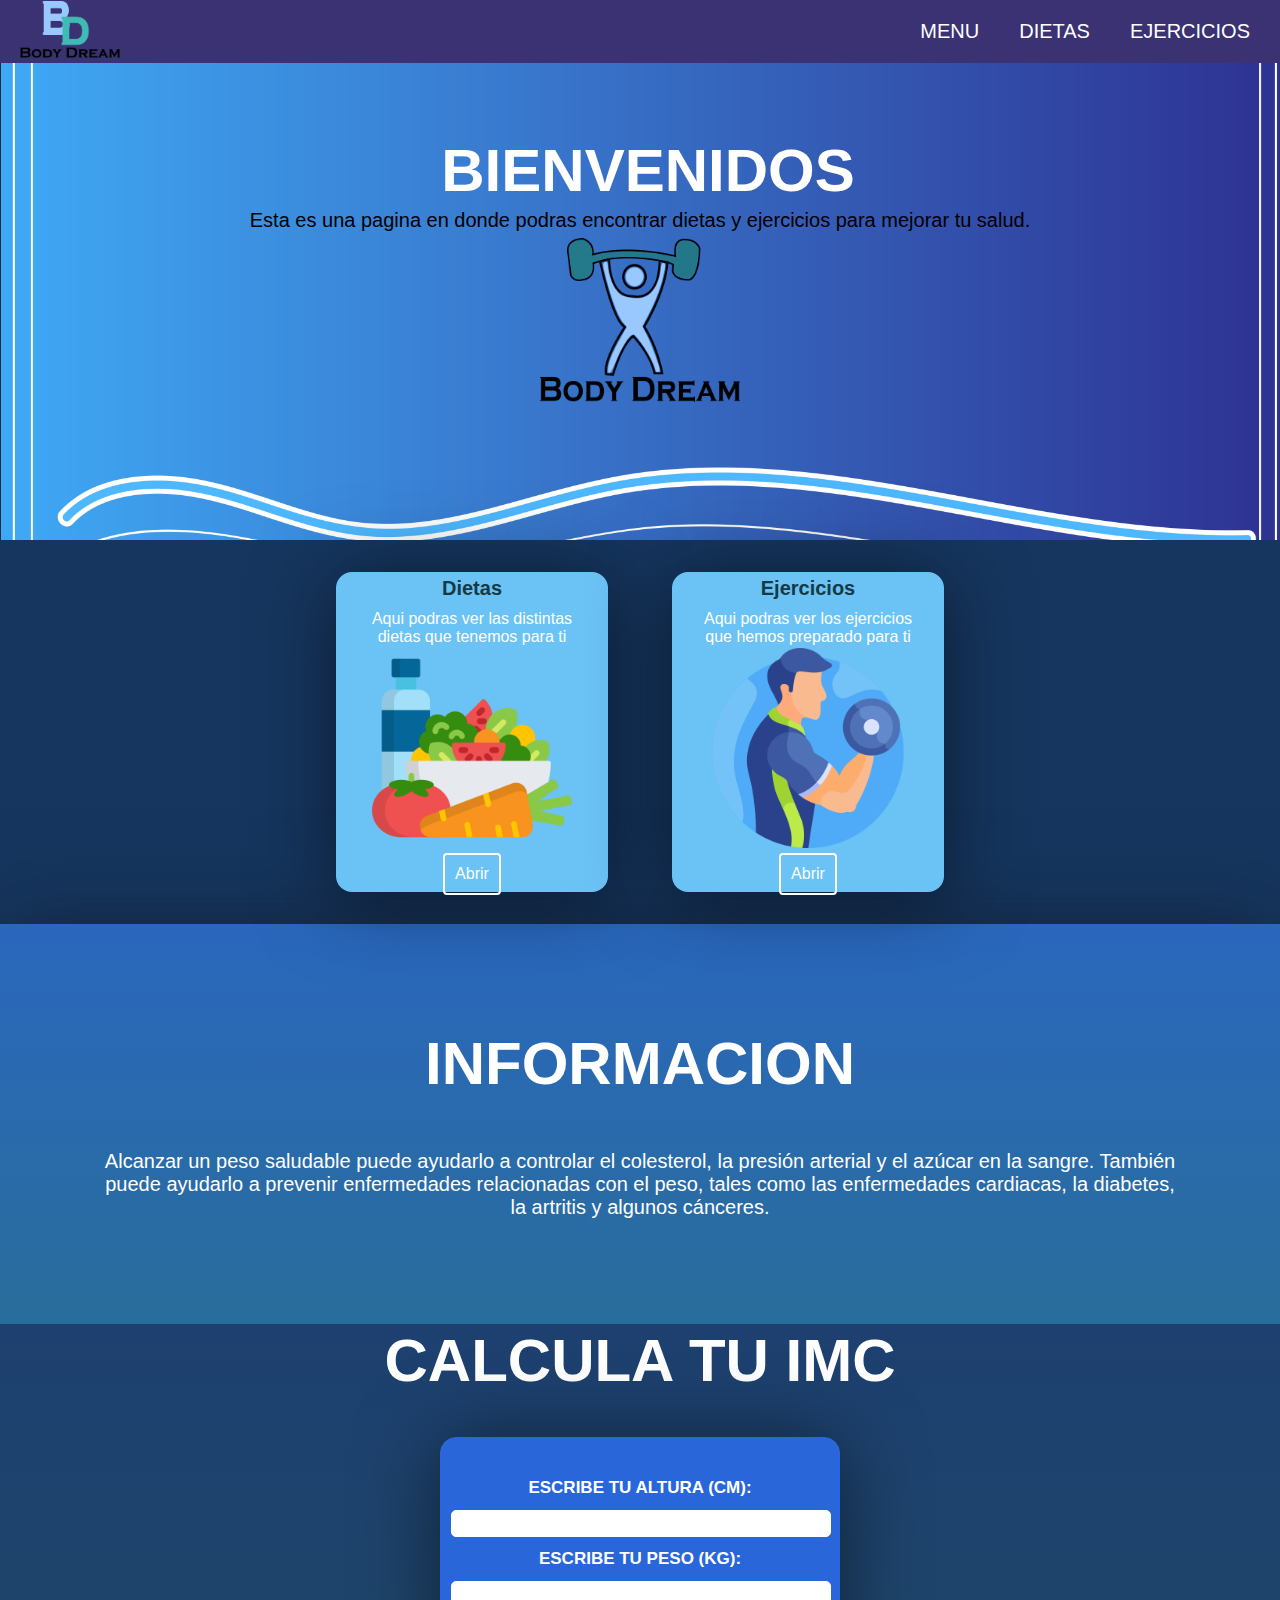
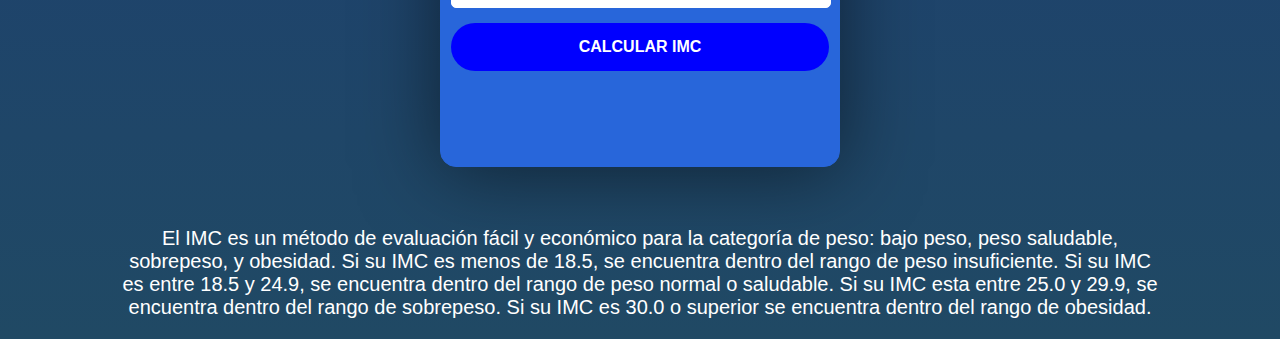
<file: index.html>
<!DOCTYPE html>
<html lang="en">
<head>
    <meta charset="UTF-8">
    <meta http-equiv="X-UA-Compatible" content="IE=edge">
    <meta name="viewport" content="width=device-width, initial-scale=1.0">
    <title>Bodydream</title> 
    <link rel="stylesheet" href="estilo.css">
    <link rel="stylesheet" href="script.js">
    
</head>
<body>
   <div class="head">

    <div class="logo">
        <img src="Logotipo.png" alt="imagen"width="100px">
     
     
    </div>

    <nav class="navbar">
      <a href="index.html">Menu</a>
      <a href="dietaas.html">Dietas</a>
      <a href="ejercicioss.html">Ejercicios</a>
    </nav>

   </div>

<header class="content header">
    <h2 class="title item">bienvenidos</h2>
    <p>
        Esta es una pagina en donde podras encontrar dietas y ejercicios para mejorar tu salud.
    <p>
        <div class="body">
        <img src="Imagotipo.png" alt=""width="200">
        </div>



</header>


<div class="box-container">

    <div class="box">
        <i class="fab fa-angular"></i>
        
        <h3>Dietas</h3>
        <p>Aqui podras ver las distintas dietas que tenemos para ti</p>
        <figure>
            <img src="icono2.png" alt=""width="200">
        </figure>
        <a href="dietaas.html">Abrir</a>
    </div>
    <div class="box">
        <i class="fab fa-apple"></i>
       
        <h3>Ejercicios</h3>
        <p>Aqui podras ver los ejercicios que hemos 
            preparado para ti</p>
            <figure>
                <img src="icono1.png" alt=""width="200">
            </figure>
            <a href="ejercicioss.html">Abrir</a>
    </div>
    

</div>
<section class="content about">
<h2 class="title">Informacion</h2>
<p>
    Alcanzar un peso saludable puede ayudarlo a controlar el colesterol, la presión arterial y el azúcar en la sangre. También puede ayudarlo a prevenir enfermedades relacionadas con el peso, tales como las enfermedades cardiacas, la diabetes, la artritis y algunos cánceres.
</p>
</section>
<section class="content imc">
    <h2 class="title">Calcula tu IMC</h2>
    <form id="formulario" onsubmit="calcular(); return false">
        <br>
        <label for="altura">Escribe tu ALTURA (cm):</label>
        <input type="text" id="altura" required="required">
        <br>
        <label for="peso">Escribe tu PESO (kg):</label>
        <input type="text" id="peso" required="required">
        <br>
        <button type="submit">Calcular IMC</button>
        <label id="resultado"></label>
      </form>
    <script src="script.js"></script>
    <p>
        El IMC es un método de evaluación fácil y económico para la categoría de peso: bajo peso, peso saludable, sobrepeso, y obesidad. Si su IMC es menos de 18.5, se encuentra dentro del rango de peso insuficiente. Si su IMC es entre 18.5 y 24.9, se encuentra dentro del rango de peso normal o saludable. Si su IMC esta entre 25.0 y 29.9, se encuentra dentro del rango de sobrepeso. Si su IMC es 30.0 o superior se encuentra dentro del rango de obesidad.
    </p>
    </section>

</body>
</html>
</file>
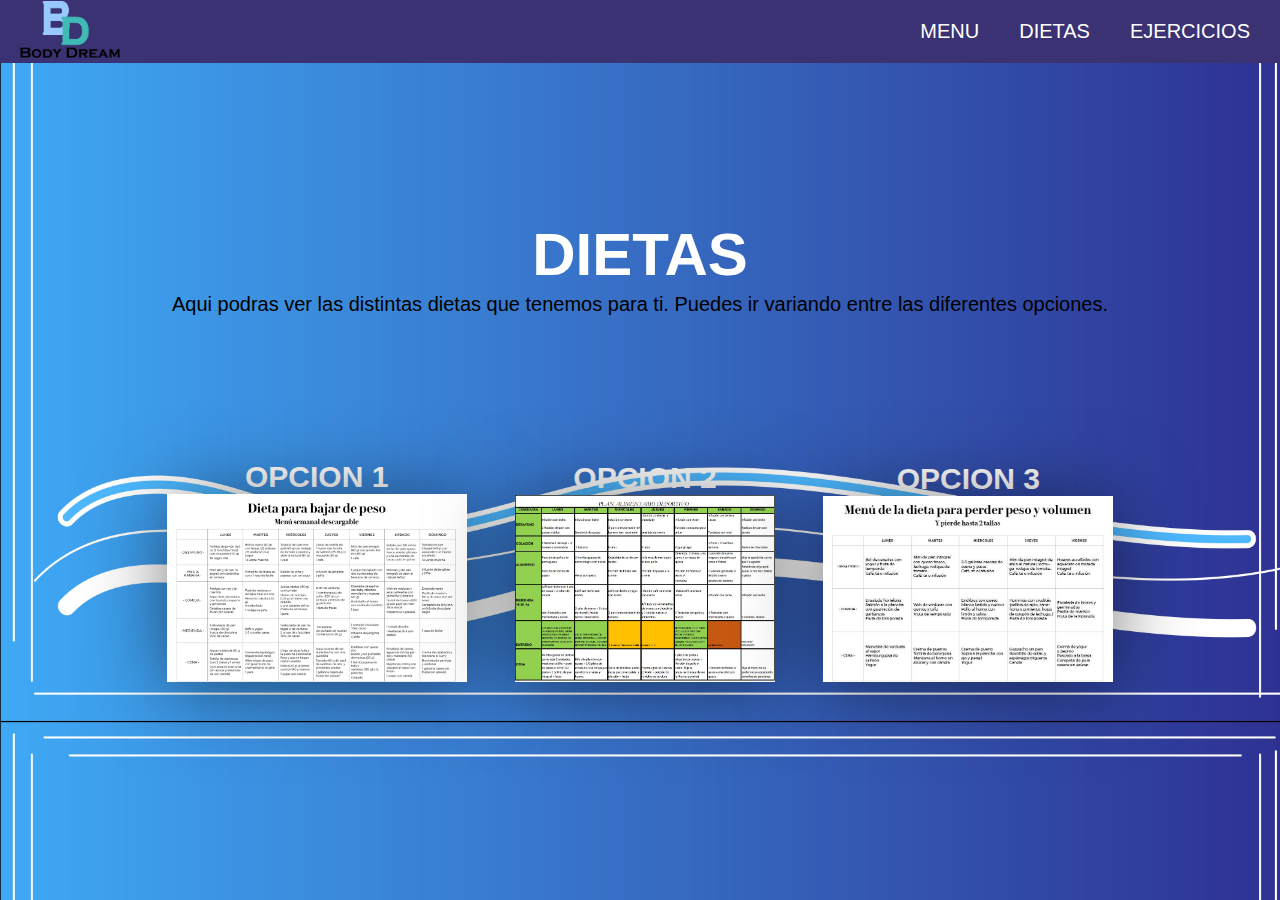
<file: dietaas.html>
<!DOCTYPE html>
<html lang="en">
<head>
    <meta charset="UTF-8">
    <meta http-equiv="X-UA-Compatible" content="IE=edge">
    <meta name="viewport" content="width=device-width, initial-scale=1.0">
    <title>Bodydream</title> 
    <link rel="stylesheet" href="estilo.css">
    
</head>
<body>
   <div class="head">

    <div class="logo">
        <img src="Logotipo.png" alt="imagen"width="100px">
     
     
    </div>

    <nav class="navbar">
      <a href="index.html">Menu</a>
      <a href="dietaas.html">Dietas</a>
      <a href="ejercicioss.html">Ejercicios</a>
    </nav>

   </div>

<header class="content header">
    <h2 class="title">dietas</h2>
    <p>
        Aqui podras ver las distintas dietas que tenemos para ti. Puedes ir variando entre las diferentes opciones. 
    <p>




</header>
<div class="opciones">  

  <div class="dieta">
   <h3>Opcion 1</h3>
  
   <a href="#image1"><img src="dietauno.jpg" alt=""width="300"></a>
  </div>
  <div class="dieta">
    <h3>Opcion 2</h3>
    <a href="#image2"><img src="dietados.JPG" alt=""width="260"></a>
   </div>
   <div class="dieta">
    <h3>Opcion 3</h3>
    <a href="#image3"><img src="dietatres.jpg" alt=""width="290"></a>
   </div>

</div>
<article class="light-box" id="image1">
  <img src="dietauno.jpg" alt="" width="900">
<a href=""class="close">X</a> 
</article>
<article class="light-box" id="image2">
  <img src="dietados.JPG" alt="" width="900">
<a href=""class="close">X</a> 
</article>
<article class="light-box" id="image3">
  <img src="dietatres.jpg" alt="" width="900">
<a href=""class="close">X</a> 
</article>


</body>
</html>
</file>
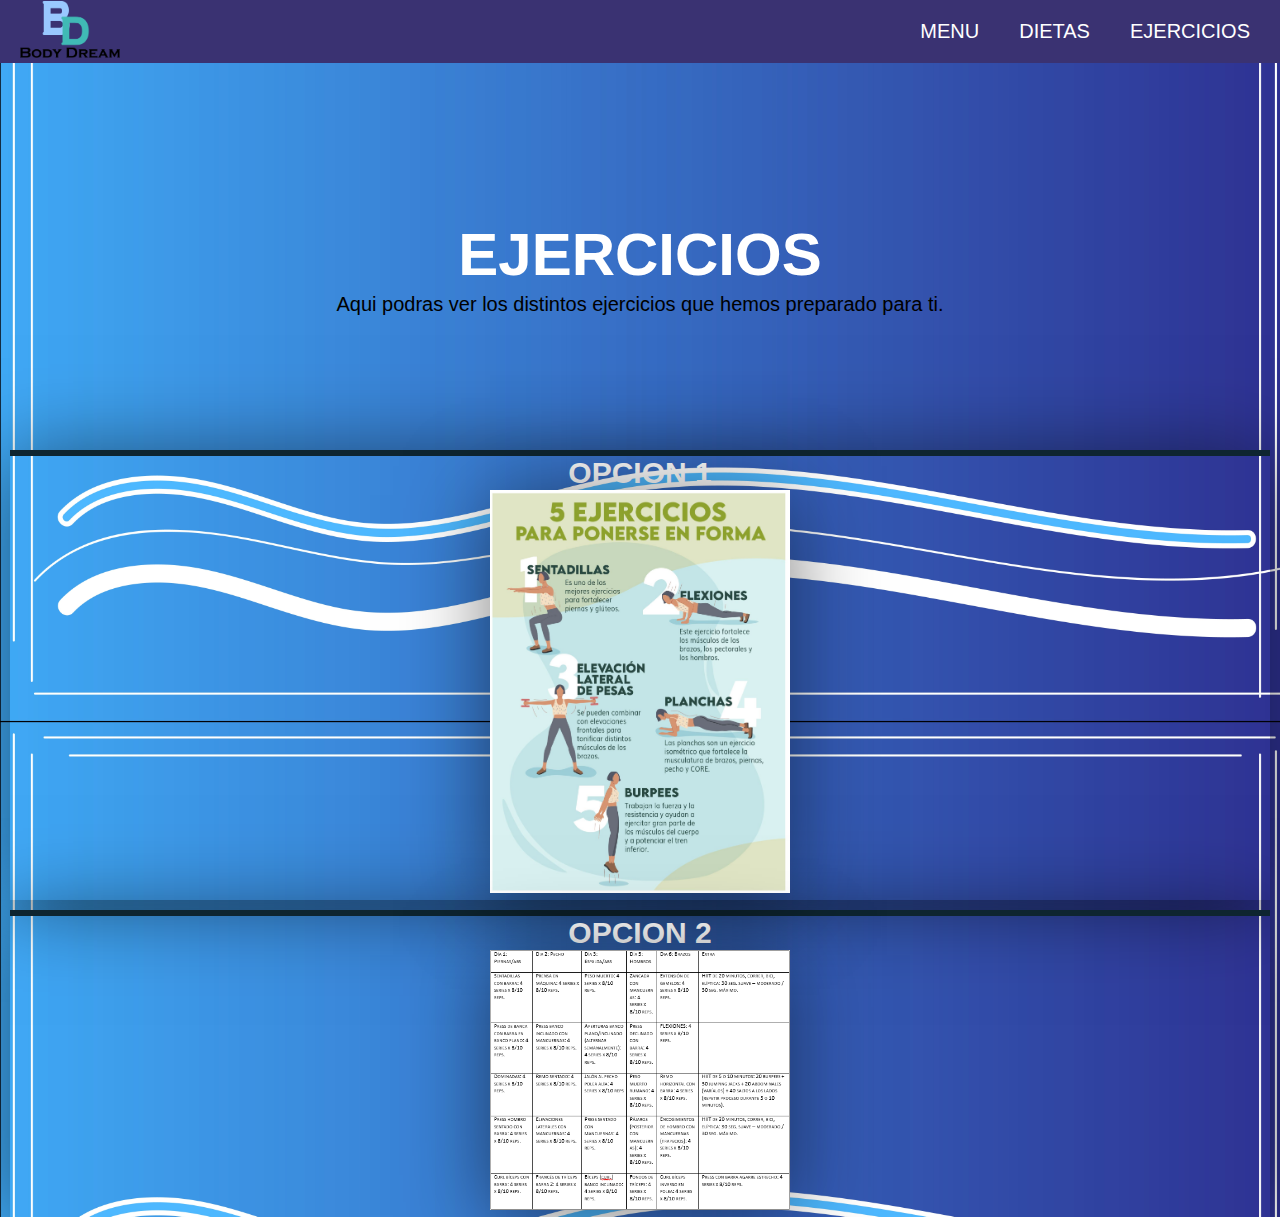
<file: ejercicioss.html>
<!DOCTYPE html>
<html lang="en">
<head>
    <meta charset="UTF-8">
    <meta http-equiv="X-UA-Compatible" content="IE=edge">
    <meta name="viewport" content="width=device-width, initial-scale=1.0">
    <title>Bodydream</title> 
    <link rel="stylesheet" href="estilo.css">
    
</head>
<body>
   <div class="head">

    <div class="logo">
        <img src="Logotipo.png" alt="imagen"width="100px">
     
     
    </div>

    <nav class="navbar">
      <a href="index.html">Menu</a>
      <a href="dietaas.html">Dietas</a>
      <a href="ejercicioss.html">Ejercicios</a>
    </nav>

   </div>

<header class="content header">
    <h2 class="title">Ejercicios</h2>
    <p>
        Aqui podras ver los distintos ejercicios que hemos 
            preparado para ti.
    <p>




</header>

</header>
<div class="opciones">  

  <div class="ejercicio">
   <h3>Opcion 1</h3>
  
   <a href="#image1"><img src="rutina1.jpg" alt=""width="300"></a>
  </div>
  <div class="ejercicio">
    <h3>Opcion 2</h3>
    <a href="#image2"><img src="rutina2.png" alt=""width="300"></a>
   </div>
   

</div>
<article class="light-box" id="image1">
  <img src="rutina1.jpg" alt="" width="900">
<a href=""class="close">X</a> 
</article>
<article class="light-box" id="image2">
  <img src="rutina2.png" alt="" width="900">
<a href=""class="close">X</a> 
</article>

</article>

</body>
</html>
</file>
<file: estilo.css>
:root {
    --clippy: polygon(0 0, 0 0, 0 100%, 0% 100%);
}
*{
   margin: 0; 
   padding: 0;
   border: 0;
   font-size: 100%;
   vertical-align: baseline;
}

body {
    text-align: center;
    font-family:sans-serif;
    height: 60vh !important;
    background: url(header.jpg) ;
    background-size: cover;
}



.head {
    display: flex;
    align-items: center;
    justify-content: space-between;
    height: 63px;
    background-color: rgb(58, 50, 114);
    position: fixed;
    width: 100%;
    z-index: 100%;
}

.navbar {
    display: flex;
    margin-right: 10px;
}

.logo {
    
    margin-left: 20px;
}

.logo a {
    text-decoration: none;
    color:white;
    text-transform: uppercase;
    font-size: 20px;
}

.navbar a {
    display: block;
    padding: 23px 20px;
    color:white;
    text-decoration: none;
    text-transform: uppercase;
    font-size: 20px;
}


.navbar a:hover {
    background: cornflowerblue;
    transition: all 400ms ease;
}

.header {
    display: flex;
    justify-content: center;
    align-items: center;
}

.header {
    height: 60vh !important;
    
}

.title {
    margin-bottom: 10px;
    font-size: 60px;
    font-weight: 600;
    text-transform: uppercase;
    color: white;
    align-items: flex-start;
    margin: 2px;
    
}
.item {
    position: relative;
    padding-left: 1rem;
    
}
.item::before {
    content:"";
    display: block;
    background: #71dbca;
    width: 120%;
    height: 100%;
    position: absolute;
    top: 0;
    left: 0;
    z-index: -1;
    clip-path: var(--clippy);
    transition: clip-path 500ms;
}
.item:hover::before {
    clip-path: polygon(91% 0, 0 0, 0 100%, 81% 100%);

}
p {
    margin-bottom: 40px;
    font-size: 20px;
    color: black;
    padding: 0 100px;
    margin: 2px;
    
}
.content {
    height: 50vh;
    display: flex;
    flex-direction: column;
    justify-content: center;
    align-items: center;
}

.btn {
    display: inline-block;
    margin-top: 15px;
    padding: 10px 40px;
    border: 2px solid black;
    color:aquamarine;
    text-decoration: none;
    background: cornflowerblue;
}

.btn-home {
    display: flex;
}

.btn-home a {
    margin: 0 10px;
}


 .box-container {
        display: flex;
        justify-content: center;
        flex-wrap: wrap;
        text-align: center;
        background-color: #16365f;
    
    }
    
    .box-container .box {
        height: 20rem;
        width: 17rem;
        background: hwb(202 42% 4%);
        text-align: center;
        border-radius: 1rem;
        box-shadow: 0 .3rem 5rem rgba(0, 0, 0, 0.5);
        margin: 2rem;   
        transition: all 400ms ease;
        
    }
    
    .box-container .box i {
        height: 3rem;
        width: 3rem;
        line-height: 3rem;
        text-align: center;
        border-radius: 50%;
        color: #fff;
        background: #344a66;
        font-size: 2rem;
        margin: 1rem 0;
    
    }
    
    .box-container .box h3 {
        margin-top: 5px;
        font-size: 20px;
        color: #153a46;
        
    
    }
    
    .box-container .box p {
        margin-top: 10px;
        padding: 0 15px;
        font-size: 16px;
        color: white; 
    }
    .box-container .box a {
        text-decoration: none;
        display: inline-block;
        padding: 10px;
        margin-top: 10px;
        color: white;
        border: 2px solid white;
        border-radius: 4px;
        transition: all 400ms ease;
        margin: 1px;
    
    }
    .box-container .box a:hover {
        width: 200px;
        transition: all 2s;
    }
    .box:hover {
        background: cornflowerblue;
        transform: translateY(-3%);
    }
     
    .header {
background:url() ;
    }
    .header {
        display: flex;
        justify-content: center;
        align-items: center;
        
    
    }
.content header {
    display: flex;
    justify-content: center;
    flex-wrap: wrap;
    text-align: center;
    
}
.about {
    background-image: linear-gradient(rgb(42, 103, 189),#296d9b);
    height: 400px;
    box-shadow: 0 .3rem 5rem rgba(17, 16, 19, 0.5); 
}
.about p {
    color: #fff;
    margin-top: 50px;
}
.opciones {
    font-size: 30px;
    font-weight: 600;
    text-transform: uppercase;
    color: white;
    margin-top: -100px;
}
.dieta{
    text-decoration: none;
    padding: 10px;
    margin: 10px; 
    display: inline-block;
    transition: width 1s;
     
   
}
.dieta img {
    box-shadow: 0 .3rem 5rem rgba(0, 0, 0, 0.5);  
}

.light-box{
    position: fixed;
    top: 0;
    left: 0;
    background: rgba(0, 0, 0, 0.5);
    transition: transform 400ms ease-in-out;
    width: 100%;
    z-index: 1000;
    display: flex;
    justify-content: center;
    align-items: center;
    height: 100vh;
    transform: scale(0);
}
.light-box img {
    width: 60vw;
    max-height: 100vh;
}
.light-box:target {
    transform: scale(1);
   
}
.close {
    display: block;
    position: absolute;
    top: 40px;
    right: 40px;
    background: #3e299b;
    color: white;
    text-decoration: none;
    width: 40px;
    height: 40px;
    text-align: center;
    line-height: 40px;
    border-radius: 1rem;
   
}
.ejercicio{
    text-decoration: none; 
    transition: width 1s;
    border-top: 6px solid rgb(14, 37, 48);
    display: flex;
    flex-direction:column;
    align-items: center;
    margin: 10px;
    box-shadow: 0 .3rem 5rem rgba(0, 0, 0, 0.5);    
}
.ejercicio img {
    box-shadow: 0 .3rem 5rem rgba(0, 0, 0, 0.5);
}
form {
    margin: 40px;
    width: 400px;
    height: 330px;
    border: 1px solid rgb(40, 102, 218);
    padding: 10px;
    box-sizing: border-box;
    background-color: rgb(40, 102, 218);
    color: black;
    border-radius: 1rem;
    box-shadow: 0 .3rem 5rem rgba(0, 0, 0, 0.5);
  }
  
  form label {
    display: block;
    line-height: 44px;
    font-size: 17px;
    font-weight: 700;
    text-transform: uppercase;
    color: white;
    
    
  }
  
  form input {
    width: 100%;
    height: 25px;
    border: 1px solid white;
    text-indent: 5px;
    border-radius: 5px;
    
  }
  
  form button {
    width: 100%;
    height: 48px;
    background-color: blue;
    color: white;
    font-weight: bold;
    text-transform: uppercase;
    border: none;
    margin-top: 15px;
    cursor: pointer;
    border-radius: 3rem;    
  }
  
  form button:hover {
    background-color: #a2daff;
    transition: all 600ms;
  }
  
  .imc {
    background-image: linear-gradient(rgb(29, 64, 112),#204964);
    height: auto;
    }
    .imc p {
        color: #fff;
        margin: 20px;
    }
</file>
